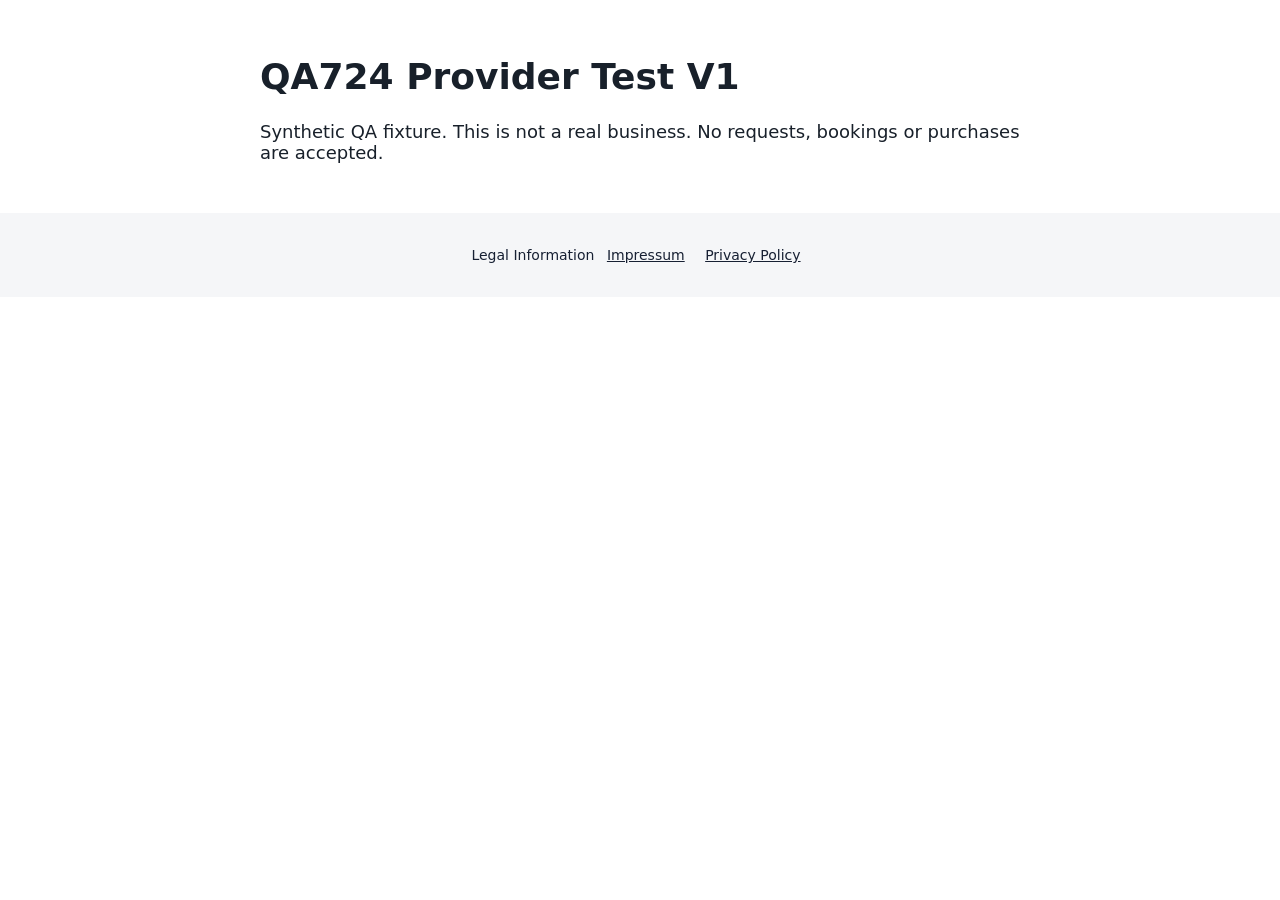
<file: index.html>
<!DOCTYPE html><html lang="en"><head><meta charset="UTF-8"><meta name="viewport" content="width=device-width,initial-scale=1.0"><meta name="theme-color" content="#111111"><title>Website</title>  <script type="module" crossorigin="" src="./assets/index-CAgHKmN_.js"></script>
  <link rel="stylesheet" crossorigin="" href="./assets/index-CoCGarYT.css">
<meta name="ezsites-version" content="qa724-provider-r17-20261028-v1"></head><body><div id="root"></div><div id="ezsites-managed-legal" lang="en" role="contentinfo" aria-label="Legal Information" style="all:initial!important;font:14px/1.6 system-ui,sans-serif!important;color:#172033!important;display:block!important;position:relative!important;visibility:visible!important;opacity:1!important;padding:20px!important;background:#f5f6f8!important;text-align:center!important;clear:both!important;"><strong style="all:initial!important;font:14px/1.6 system-ui,sans-serif!important;color:#172033!important;display:inline!important;">Legal Information</strong> <a style="all:initial!important;font:14px/1.6 system-ui,sans-serif!important;color:#172033!important;display:inline-flex!important;align-items:center!important;min-height:44px!important;box-sizing:border-box!important;text-decoration:underline!important;padding:0 8px!important;" href="/legal#impressum">Impressum</a> <a style="all:initial!important;font:14px/1.6 system-ui,sans-serif!important;color:#172033!important;display:inline-flex!important;align-items:center!important;min-height:44px!important;box-sizing:border-box!important;text-decoration:underline!important;padding:0 8px!important;" href="/legal#privacy">Privacy Policy</a></div></body></html>
</file>
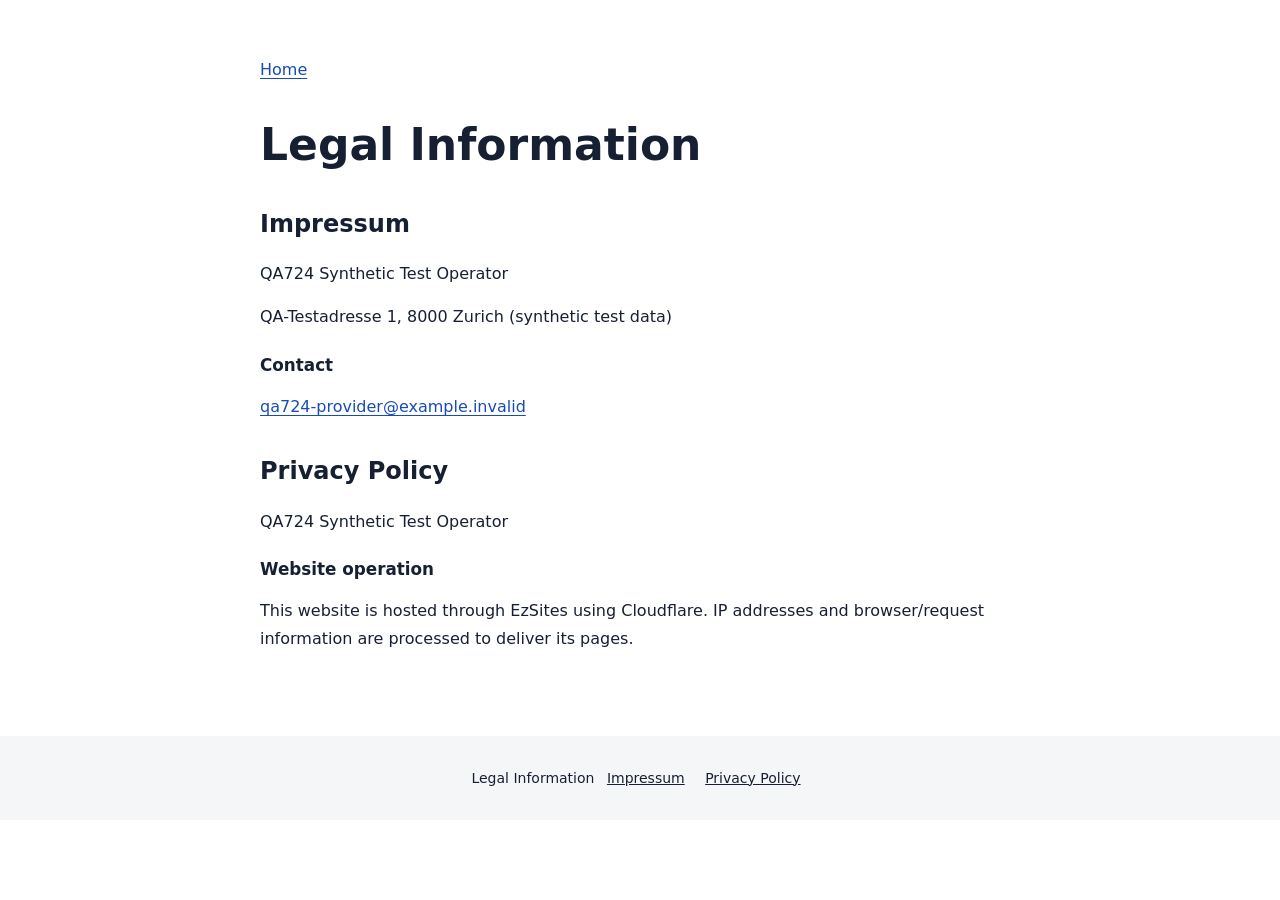
<file: legal/index.html>
<!DOCTYPE html><html lang="en"><head>
  <meta charset="utf-8"><meta name="viewport" content="width=device-width,initial-scale=1">
  <meta name="ezsites-legal-design" content="standard">
  <title>Legal Information</title>
  
  <style>
    body{margin:0;color:#172033;background:#ffffff;font:16px/1.7 system-ui, sans-serif}
    main{max-width:760px;margin:auto;padding:48px 24px}a{color:#174cb5;text-underline-offset:.2em}main>a{display:inline-flex;align-items:center;min-height:44px}a:focus-visible{outline:2px solid currentColor;outline-offset:4px}
    section{margin:36px 0;scroll-margin-top:24px}p{overflow-wrap:anywhere}
    .warning{padding:16px;border:1px solid currentColor;border-radius:8px}h1,h2,h3{line-height:1.3;font-family:system-ui, sans-serif}h1{font-size:clamp(2rem,5vw,2.75rem);margin:24px 0 32px}h2{font-size:1.5rem}h3{font-size:1.05rem;margin-top:24px}
  </style>
<meta name="ezsites-version" content="qa724-provider-r17-20261028-v1"></head>
<body><main>
  <a href="/">Home</a><h1>Legal Information</h1>
  
  
  <section id="impressum" data-ezsites-legal-content="impressum">
    <h2>Impressum</h2><p>QA724 Synthetic Test Operator</p><p>QA-Testadresse 1, 8000 Zurich (synthetic test data)</p>
    <h3>Contact</h3>
    <p><a href="mailto:qa724-provider@example.invalid">qa724-provider@example.invalid</a></p>
    
    
    
  </section>
  <section id="privacy" data-ezsites-legal-content="privacy">
    <h2>Privacy Policy</h2><p>QA724 Synthetic Test Operator</p>
    <h3>Website operation</h3><p>This website is hosted through EzSites using Cloudflare. IP addresses and browser/request information are processed to deliver its pages.</p>
    
    
    
    
    
  </section>
  
</main><div id="ezsites-managed-legal" lang="en" role="contentinfo" aria-label="Legal Information" style="all:initial!important;font:14px/1.6 system-ui,sans-serif!important;color:#172033!important;display:block!important;position:relative!important;visibility:visible!important;opacity:1!important;padding:20px!important;background:#f5f6f8!important;text-align:center!important;clear:both!important;"><strong style="all:initial!important;font:14px/1.6 system-ui,sans-serif!important;color:#172033!important;display:inline!important;">Legal Information</strong> <a style="all:initial!important;font:14px/1.6 system-ui,sans-serif!important;color:#172033!important;display:inline-flex!important;align-items:center!important;min-height:44px!important;box-sizing:border-box!important;text-decoration:underline!important;padding:0 8px!important;" href="/legal#impressum">Impressum</a> <a style="all:initial!important;font:14px/1.6 system-ui,sans-serif!important;color:#172033!important;display:inline-flex!important;align-items:center!important;min-height:44px!important;box-sizing:border-box!important;text-decoration:underline!important;padding:0 8px!important;" href="/legal#privacy">Privacy Policy</a></div></body></html>
</file>
<file: assets/index-CoCGarYT.css>
body{margin:0;background:#fff;color:#18202a;font:18px system-ui}main{max-width:760px;margin:auto;padding:32px}a{color:#174ba0}
</file>
